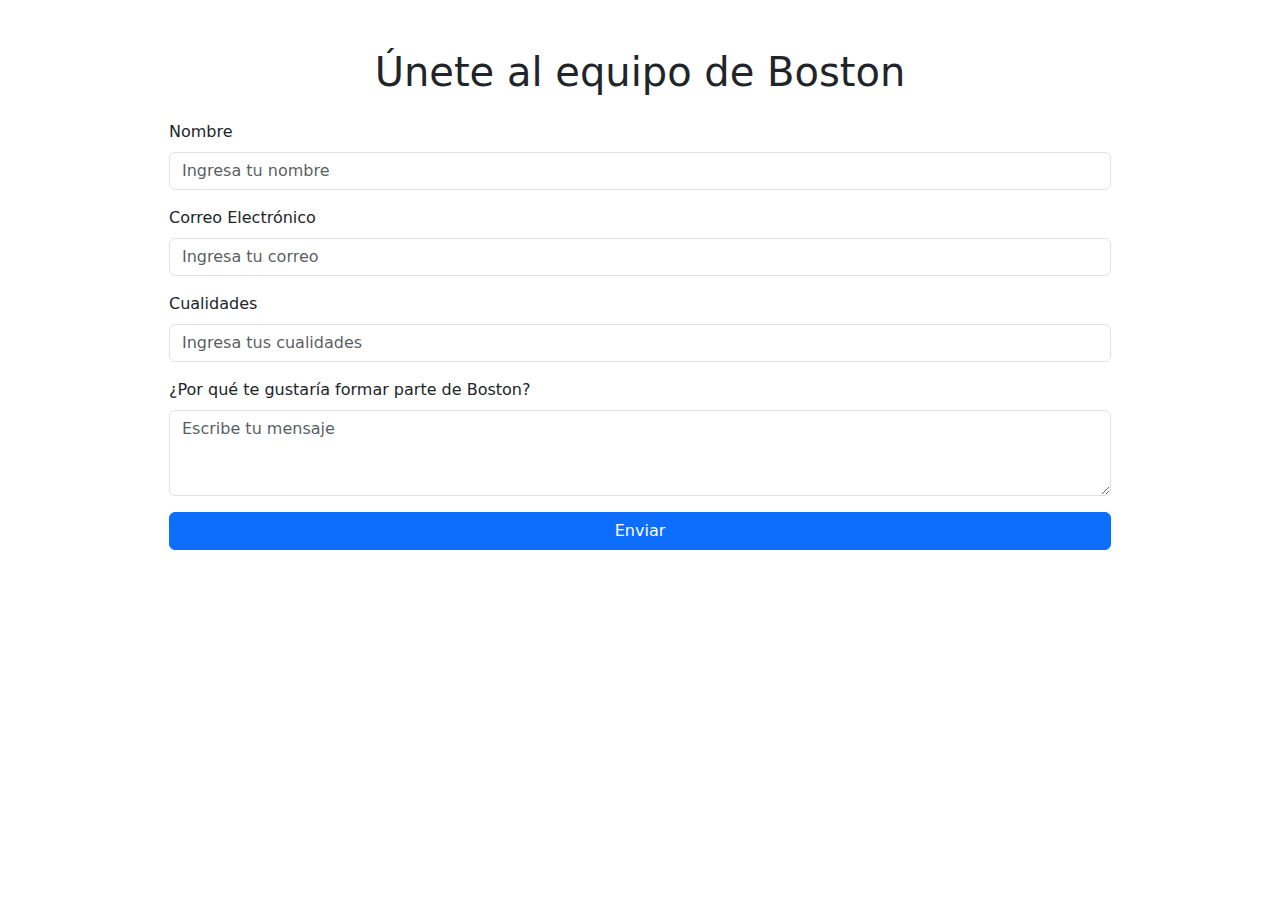
<file: formulario.html>
<!DOCTYPE html>
<html lang="en">
    <head>
        <meta charset="UTF-8">
        <meta name="viewport" content="width=device-width, initial-scale=1.0">
        <title>Document</title>
        <link rel="stylesheet" href="styles.css">  
        <link href="https://cdn.jsdelivr.net/npm/bootstrap@5.3.0/dist/css/bootstrap.min.css" rel="stylesheet">
    </head>
<body>
    
    
        <!-- AGREGANDO SECCION DEL QR -->
        <section class="container-fluid py-5 d-flex justify-content-center gap-xxl-5">


            <div class="w-75 mb-4">
            <div class="col-md-12">           
                <h1 class="text-center mb-4">Únete al equipo de Boston</h1>
                <form>
                <div class="mb-3">
                    <label for="name" class="form-label">Nombre</label>
                    <input type="text" class="form-control" id="name" placeholder="Ingresa tu nombre">
                </div>
                <div class="mb-3">
                    <label for="email" class="form-label">Correo Electrónico</label>
                    <input type="email" class="form-control" id="email" placeholder="Ingresa tu correo">
                </div>
                <div class="mb-3">
                    <label for="Cualidades" class="form-label">Cualidades</label>
                    <input type="text" class="form-control" id="qualities" placeholder="Ingresa tus cualidades">
                </div>
                <div class="mb-3">
                    <label for="message" class="form-label">¿Por qué te gustaría formar parte de Boston?</label>
                    <textarea class="form-control" id="message" rows="3" placeholder="Escribe tu mensaje"></textarea>
                </div>
                <button type="submit" class="btn btn-primary w-100">Enviar</button>
                </form>
            </div>
            </div>
        </section>

</body>
</html>
</file>
<file: styles.css>
/* Variables CSS para colores consistentes */
:root {
    --primary-color: #b89044;
    --secondary-color: #000000;
    --white-color: #f7f7f7;
    --hover-color: #272727;
    --whatsapp-color: #25d366;
    --transition-default: 0.3s ease;
}

/* Estilos generales */
body {
    background-color: var(--white-color);
    font-family: 'Arial', sans-serif;
    line-height: 1.6;
}


img {
    max-width: 100%;
    height: auto;
}

/* Barra de navegación */
.navbar-custom {
    background-color: var(--secondary-color);
    padding: 0px;
    margin-left: -200px; /* Mueve la navbar 40px hacia la izquierda */
}


.navbar-brand img {
    max-height: 100px;
    margin-left: 170px;
    padding: 20px;
}

.nav-link {
    color: var(--primary-color);
    font-weight: 500;
    margin: 0 10px;
    font-size: 18px;
    position: relative;
    transition: color var(--transition-default), transform var(--transition-default);
}

.nav-link::after {
    content: '';
    position: absolute;
    left: 0;
    bottom: -5px;
    width: 0;
    height: 2px;
    background-color: var(--primary-color);
    transition: width var(--transition-default), background-color var(--transition-default);
}

.nav-link:hover {
    transform: scale(1.1);
    color: var(--white-color);
}

.nav-link:hover::after {
    width: 100%;
    background-color: var(--white-color);
}

.navbar-toggler {
    transition: transform var(--transition-default);
}

.navbar-toggler:hover {
    transform: rotate(90deg);
}

.mas-vendidos {
    background-color: var(--primary-color);
    color: var(--white-color);
    padding: 10px 20px;
    border-radius: 30px;
    font-weight: 600;
    text-transform: uppercase;
    font-size: 1rem;
    letter-spacing: 1px;
    box-shadow: 0 4px 8px rgba(0, 0, 0, 0.2);
    transition: transform var(--transition-default), background-color var(--transition-default), box-shadow var(--transition-default);
    margin-bottom: -40px;
}

.mas-vendidos:hover {
    background-color: var(--hover-color);
    transform: scale(1.1);
    box-shadow: 0 6px 12px rgba(0, 0, 0, 0.3);
}

.slogan {
    color: var(--primary-color);
    font-size: 18px;
    font-style: italic;
}

.btn-Comprar {
    background-color: var(--primary-color);
    color: var(--secondary-color);
    border-radius: 25px;
    padding: 8px 20px;
    font-weight: 500;
    transition: transform var(--transition-default), background-color var(--transition-default);
}

.btn-Comprar:hover {
    transform: scale(1.1);
    background-color: var(--white-color);
    color: var(--secondary-color); 
}

/* Sección hero */
.hero-section {
    background-image: url('/Assets/facturas.png');
    background-position: center;
    background-size: cover;
    background-repeat: no-repeat;
    height: 280px;
    display: flex;
    align-items: center;
    justify-content: center;
    position: relative;
}

.hero-section::before {
    position: absolute;
    top: 0;
    left: 0;
    width: 100%;
    height: 100%;
    background-color: rgba(0, 0, 0, 0.3);
}

.hero-title {
    color: var(--primary-color);
    font-size: 5rem;
    font-weight: 700;
    position: relative;
    z-index: 2;
    text-shadow: -1px -1px 0 #000, 1px -1px 0 #000, -1px 1px 0 #000, 1px 1px 0 #000;
}

/* Sección de productos */
.product-section {
    padding: 45px 0;
    background-color: var(--white-color);
    margin-top: -40px;
}

.product-item {
    text-align: center;
    margin-bottom: 30px;
}

.product-item img {
    width: 100%;
    height: 200px;
    object-fit: cover;
    margin-bottom: 15px;
    transition: transform var(--transition-default);
}

.product-item img:hover {
    transform: scale(1.05);
}

.product-title {
    font-weight: 600;
    font-size: 1.2rem;
    color: var(--primary-color);
}

/* Estilos de la sección de otros productos */
.productos-section {
    padding: 50px 0;
    text-align: center;
    margin-top: 25px;
    margin-bottom: 25px;
}

.section-title {
    margin-bottom: 50px;
}

.section-title h2 {
    color: var(--primary-color);
    font-size: 1rem;
    text-transform: uppercase;
    margin-bottom: 0;
    font-weight: 600;
}

.section-title h1 {
    color: var(--primary-color);
    font-size: 3rem;
    font-weight: 700;
    margin-top: 0;
    font-family: 'Brush Script MT', cursive;
}

.section-title .underline {
    width: 150px;
    height: 3px;
    background-color: var(--primary-color);
    margin: 0 auto;
}

.category-item {
    margin-bottom: 40px;
    display: flex;
    flex-direction: column;
    align-items: center;
}

.category-title {
    color: var(--primary-color);
    font-size: 1.2rem;
    font-weight: 600;
    margin-bottom: 15px;
    text-transform: uppercase;
}

.category-underline {
    width: 100px;
    height: 3px;
    background-color: var(--primary-color);
    margin: 0 auto 25px;
}

.category-image {
    margin-bottom: 25px;
    height: 150px;
    display: flex;
    align-items: center;
    justify-content: center;
}

.category-image img {
    max-height: 100%;
    max-width: 100%;
}

.btn-ver-productos {
    background-color: var(--primary-color);
    color: var(--white-color);
    border: none;
    padding: 10px 25px;
    font-weight: 500;
    text-transform: uppercase;
    font-size: 0.9rem;
    transition: background-color var(--transition-default);
}

.btn-ver-productos:hover {
    background-color: var(--hover-color);
    color: var(--white-color);
}

/* Estilos para el footer */
.contact-banner {
    position: relative;
    background-image: url('/Assets/facturas.png');
    background-size: cover;
    background-position: center;
    padding: 80px 0;
    text-align: center;
    overflow: hidden;
}

.contact-banner::before {
    content: "";
    position: absolute;
    top: 0;
    left: 0;
    width: 100%;
    height: 100%;
    background-color: rgba(0, 0, 0, 0.5);
    z-index: 1;
}

.contact-banner-content {
    position: relative;
    z-index: 2;
}

.contact-banner h2 {
    color: var(--primary-color);
    font-size: 4rem;
    font-weight: 700;
    margin-bottom: 30px;
    font-family: 'Brush Script MT', cursive;
}

.contact-btn {
    background-color: var(--secondary-color);
    color: var(--primary-color);
    padding: 10px 30px;
    font-weight: 600;
    border: none;
    text-transform: uppercase;
    font-size: 1rem;
    transition: color var(--transition-default);
}

.contact-btn:hover {
    background-color: var(--secondary-color);
    color: var(--white-color);
}

.smile-icon {
    width: 300px;
    height: 100px;
    margin: 20px auto 0;
    position: relative;
}

.smile-icon::after {
    content: "";
    position: absolute;
    bottom: 0;
    left: 50%;
    transform: translateX(-50%);
    width: 300px;
    height: 150px;
    border-radius: 0 0 300px 300px;
    border-bottom: 40px solid #ffb627;
    z-index: 2;
}

.footer-main {
    background-color: var(--secondary-color);
    color: var(--primary-color);
    padding: 50px 0;
}

.footer-logo {
    max-width: 200px;
    margin-bottom: 20px;
}

.footer-info h3 {
    font-size: 1.5rem;
    font-weight: 600;
    margin-bottom: 20px;
}

.footer-info p {
    margin-bottom: 10px;
    font-size: 1rem;
}

.footer-contact {
    display: flex;
    align-items: center;
    margin-bottom: 10px;
}

.footer-contact i {
    margin-right: 10px;
    font-size: 1.2rem;
}

.footer-nav {
    display: flex;
    justify-content: center;
    margin: 30px 0;
}

.footer-nav a {
    color: var(--primary-color);
    margin: 0 15px;
    font-size: 1.1rem;
    text-decoration: none;
    transition: color var(--transition-default);
}

.footer-nav a:hover {
    color: var(--primary-color);
}

.social-icons {
    display: flex;
    justify-content: center;
    margin-top: 20px;
}

.social-icon {
    display: flex;
    align-items: center;
    justify-content: center;
    width: 40px;
    height: 40px;
    background-color: var(--white-color);
    border-radius: 50%;
    margin: 0 10px;
    transition: transform var(--transition-default);
}

.social-icon:hover {
    transform: scale(1.1);
}

.social-icon i {
    color: var(--primary-color);
    font-size: 1.2rem;
}

.certification-logos {
    display: flex;
    justify-content: flex-end;
    align-items: center;
}

.certification-logo {
    max-width: 100px;
    margin-left: 20px;
}

/* Estilos de botones flotantes */
.back-to-top {
    position: fixed;
    bottom: 30px;
    left: 30px;
    width: 50px;
    height: 50px;
    background-color: var(--primary-color);
    color: var(--secondary-color);
    border-radius: 50%;
    display: flex;
    align-items: center;
    justify-content: center;
    font-size: 24px;
    cursor: pointer;
    z-index: 999;
}

@keyframes whatsapp-bounce {
    0%, 100% {
        transform: translateY(0);
    }
    50% {
        transform: translateY(-10px);
    }
}

.whatsapp-button {
    position: fixed;
    bottom: 30px;
    right: 30px;
    width: 60px;
    height: 60px;
    background-color: var(--whatsapp-color);
    border-radius: 50%;
    display: flex;
    align-items: center;
    justify-content: center;
    font-size: 30px;
    cursor: pointer;
    z-index: 999;
    box-shadow: 0 4px 8px rgba(0, 0, 0, 0.2);
    animation: whatsapp-bounce 1.5s infinite;
}


.qr-reviews {
    padding: 50px 0;
}

.container {
    display: flex;
    flex-wrap: wrap;
    justify-content: center;
    align-items: center;
    gap: 50px; /* Espacio entre QR y mapa */
}

.map-container {
    width: 50%;
    max-width: 600px;
    margin-top: 100px;
}

.qr-container {
    width: 30%;
    text-align: center;
}

.qr-image {
    width: 200px;
    height: 200px;
    display: block;
    margin: 0 auto;
}



/* Media queries para responsividad */
@media (max-width: 768px) {
    .navbar-brand img {
        margin-left: 0;
        max-height: 80px;
    }
    
    .hero-title {
        font-size: 3.5rem;
    }
    
    .contact-banner h2 {
        font-size: 3rem;
    }
    
    .footer-info, 
    .footer-nav, 
    .certification-logos {
        text-align: center;
        justify-content: center;
        margin-bottom: 30px;
    }
    
    .certification-logo {
        margin: 0 10px;
    }
    
    .smile-icon::after {
        width: 200px;
        height: 100px;
    }
}
</file>
